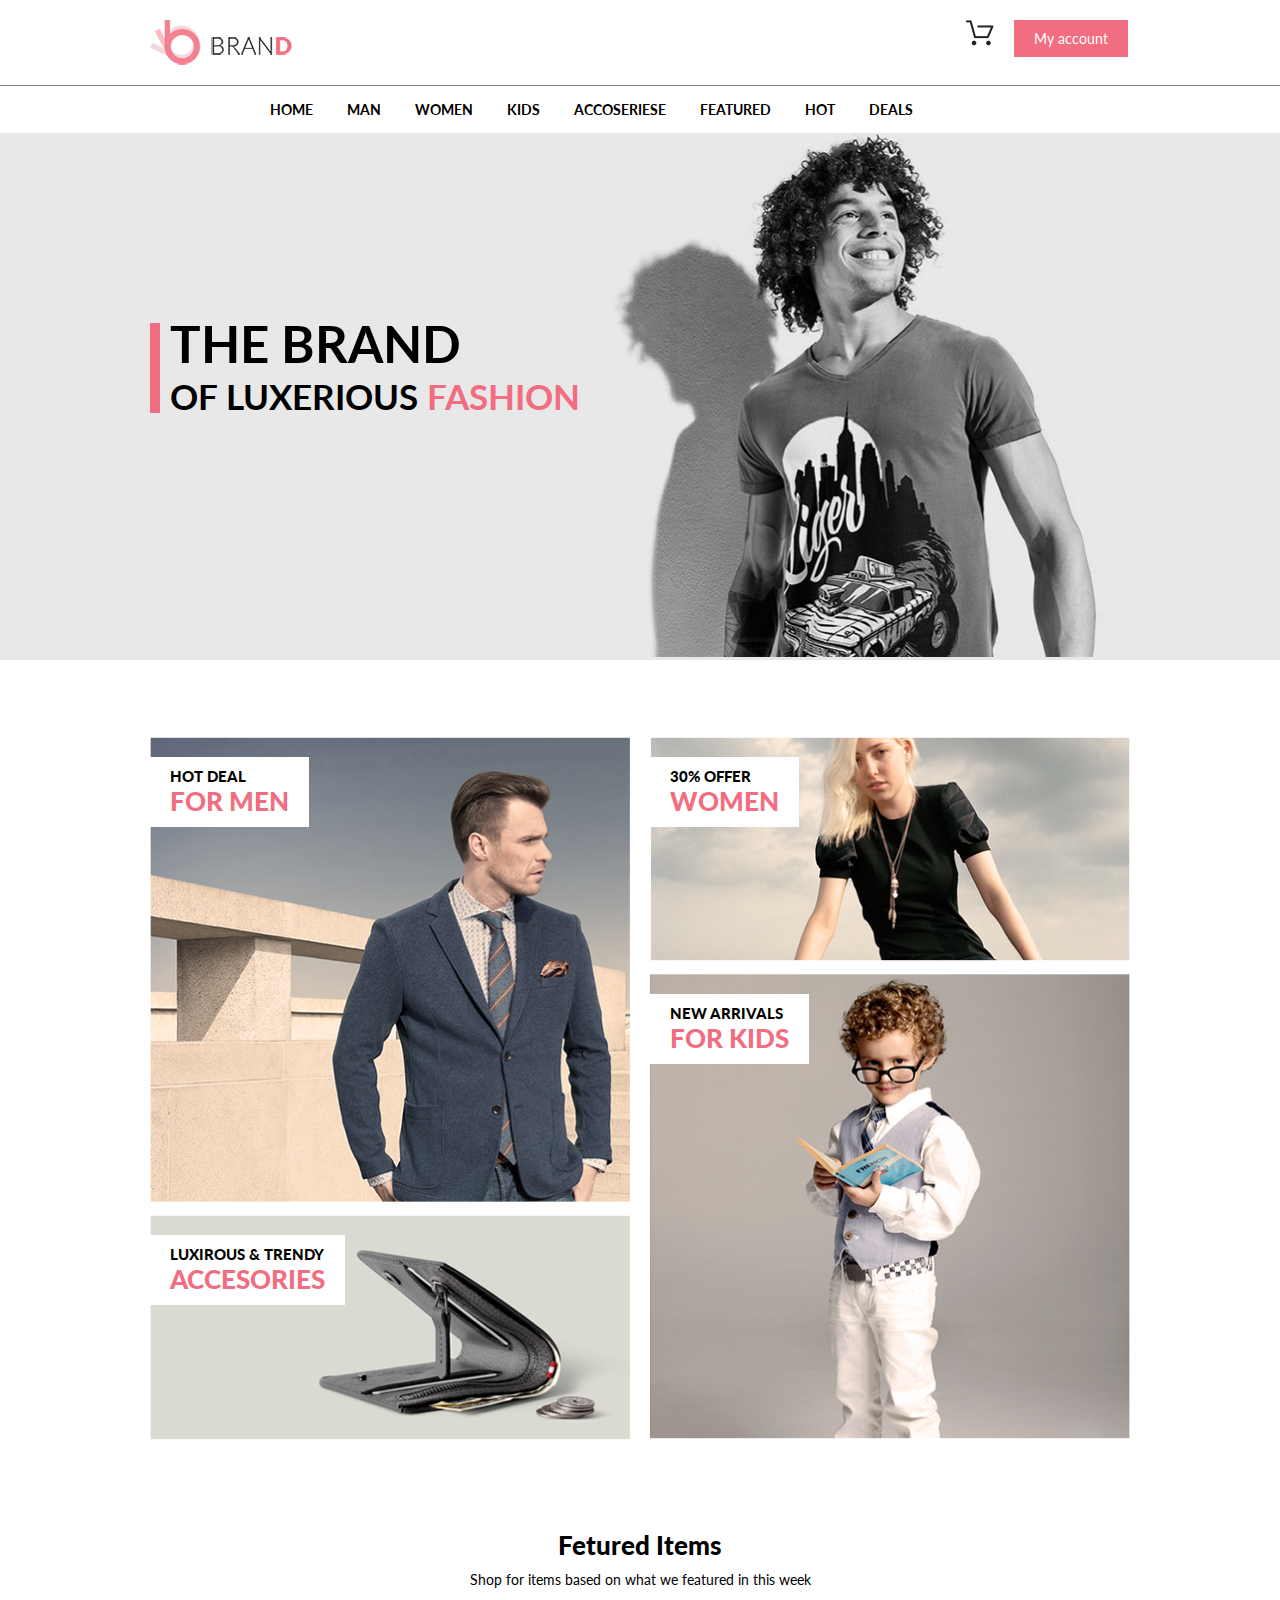
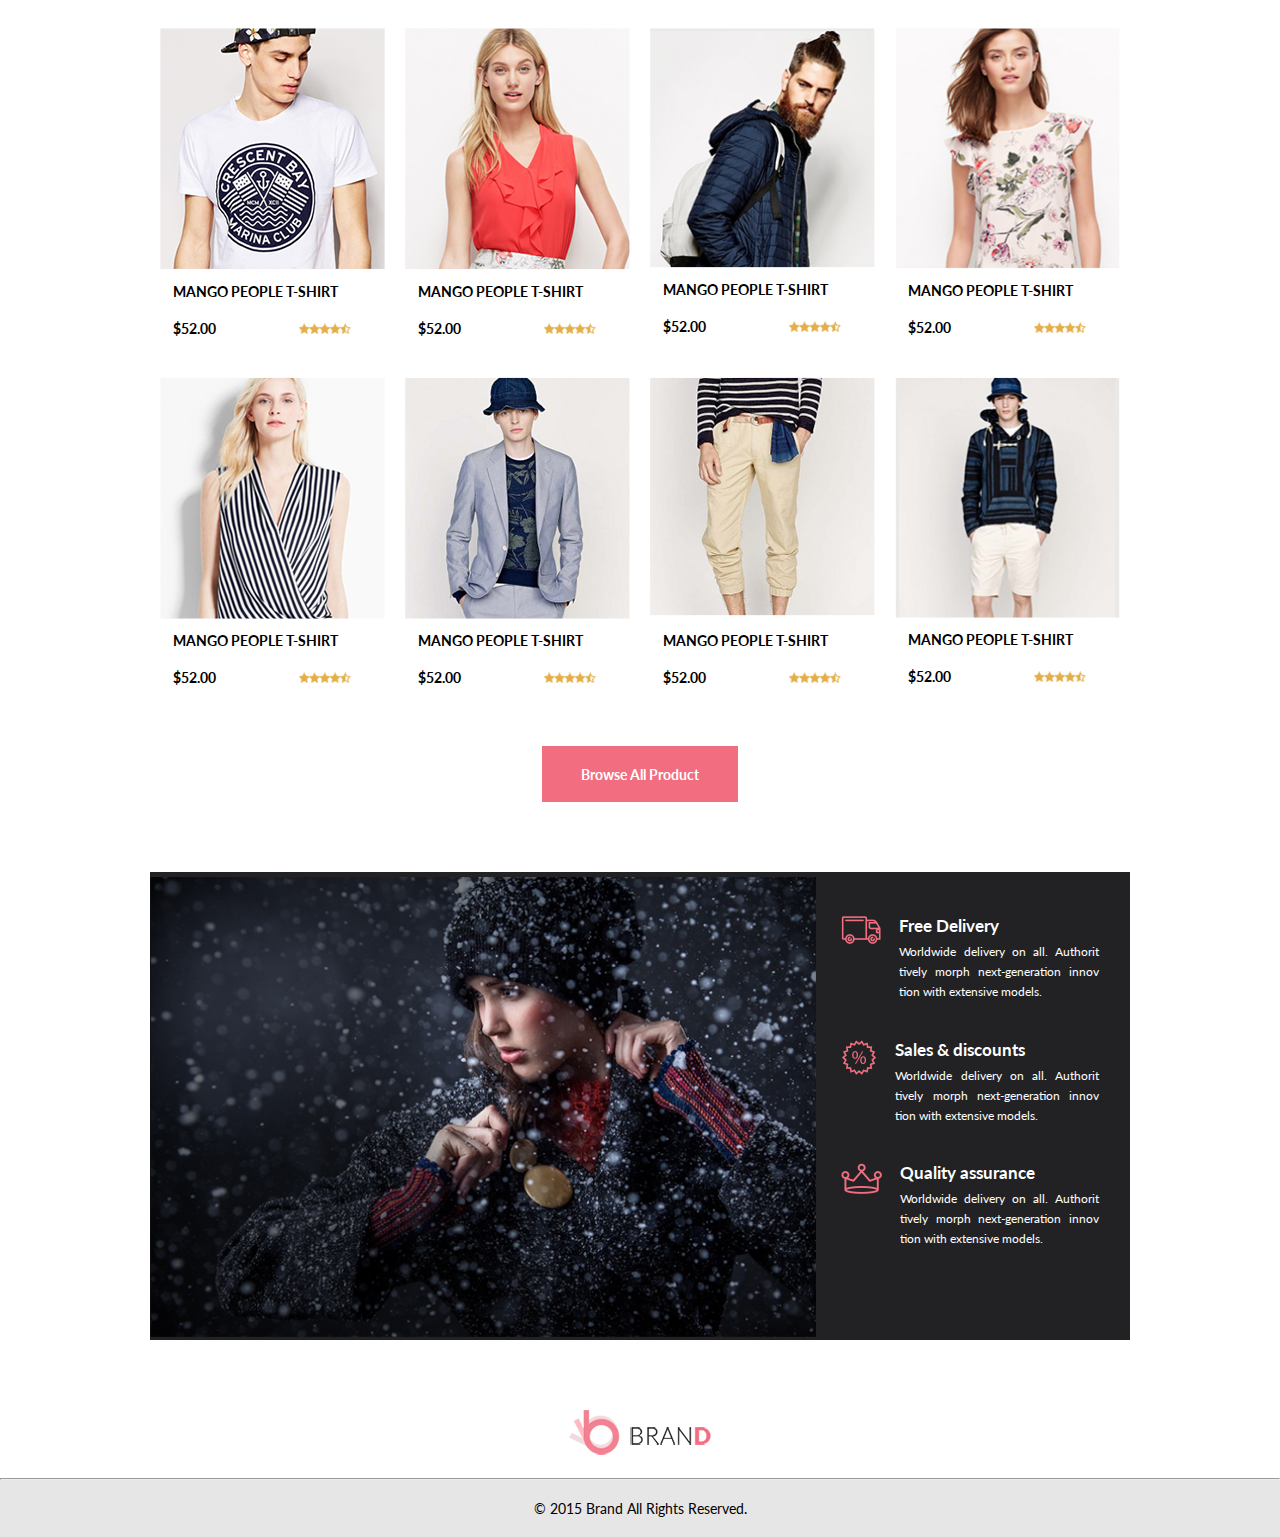
<file: index.html>
<!DOCTYPE html>
<html lang="en">

<head>
    <meta charset="UTF-8">
    <title>Shop</title>
    <link rel="stylesheet" href="common.css">



    <style>
        @import url('https://fonts.googleapis.com/css?family=Lato:400,700,900&subset=latin-ext');
    </style>
</head>

<body>

    <!–------------------ header ----------------–>

    <header>
        <section class="all">
            <span class="logo">
                <a href="index.html">
                    <img src="images/index/logo.png" alt="">
                </a>
            </span>
            <span style="display: flex">
                <section class="cart">
                    <a href="">
                        <img src="images/index/cart.png" alt="">
                    </a>
                </section>
                <section>
                    <span>
                        <a href="#">My account</a>
                    </span>
        </section>
        </span>
        </section>
    </header>

    <!–------------- nav ----------------–>

    <nav>
        <section class="nav">
            <ul>
                <a href="">
                    <li> Home </li>
                </a>
                <a href="">
                    <li> Man</li>
                </a>
                <a href="">
                    <li> Women </li>
                </a>
                <a href="">
                    <li> Kids </li>
                </a>
                <a href="">
                    <li> Accoseriese </li>
                </a>
                <a href="">
                    <li> Featured </li>
                </a>
                <a href="">
                    <li> Hot</li>
                </a>
                <a href="">
                    <li> Deals </li>
                </a>
            </ul>


        </section>
    </nav>
    <!–------------------ banner ----------------–>
    <section class="banner">
        <section id="banner">
            <img style="max-width: 100%" src="images/index/banner1.png" alt="">
            <section class="text">
                <section></section>
                <section>
                    <h2>
                        THE BRAND
                    </h2>
                    <p>OF LUXERIOUS
                        <span style="font-size: 35px;color: #f16d7f"> FASHION</span>
                    </p>
                </section>

            </section>
        </section>

    </section>

    <!–------------------gallery ----------------–>
    <article class="gallery">
        <section class="col">
            <section>

                <a href="">
                    <img src="images/index/col-1.png" alt="">
                </a>
                <span>
                    <p>
                        HOT DEAL
                    </p>
                    <p>FOR MEN</p>
                </span>
            </section>
            <section>
                <a href="">
                    <img src="images/index/col-2.png" alt="">
                </a>
                <span>
                    <p>LUXIROUS & trendy</p>
                    <p>ACCESORIES</p>
                </span>
            </section>

        </section>
        <section class="col">
            <section>
                <a href="">
                    <img src="images/index/col-3.png" alt="">
                </a>
                <span>
                    <p>30% offer</p>
                    <p>women</p>
                </span>
            </section>
            <section>
                <a href="">
                    <img src="images/index/col-4.png" alt="">
                </a>
                <span>
                    <p>new arrivals</p>
                    <p>FOR kids</p>
                </span>
            </section>
        </section>
    </article>
    <!–------------------ box ----------------–>
    <article class="box">
        <section class="box-text">
            <h2>Fetured Items</h2>
            <h3>Shop for items based on what we featured in this week</h3>
        </section>
        <section class="row">
            <section class="images">

                <img src="images/index/1.png" alt="">
                <section>
                    <h5>Mango People T-shirt</h5>
                    <div>
                        <span>$52.00</span>
                        <span>
                            <img src="images/index/star.png" alt="">
                        </span>
                    </div>
                </section>
            </section>
            <section class="images">

                <img src="images/index/2.png" alt="">
                <section>
                    <h5>Mango People T-shirt</h5>
                    <div>
                        <span>$52.00</span>
                        <span>
                            <img src="images/index/star.png" alt="">
                        </span>
                    </div>
                </section>
            </section>
            <section class="images">

                <img src="images/index/3.png" alt="">
                <section>
                    <h5>Mango People T-shirt</h5>
                    <div>
                        <span>$52.00</span>
                        <span>
                            <img src="images/index/star.png" alt="">
                        </span>
                    </div>
                </section>
            </section>
            <section class="images">

                <img src="images/index/4.png" alt="">
                <section>
                    <h5>Mango People T-shirt</h5>
                    <div>
                        <span>$52.00</span>
                        <span>
                            <img src="images/index/star.png" alt="">
                        </span>
                    </div>
                </section>
            </section>

        </section>

        <section class="row">
            <section class="images">

                <img src="images/index/5.png" alt="">
                <section>
                    <h5>Mango People T-shirt</h5>
                    <div>
                        <span>$52.00</span>
                        <span>
                            <img src="images/index/star.png" alt="">
                        </span>
                    </div>
                </section>
            </section>
            <section class="images">

                <img src="images/index/6.png" alt="">
                <section>
                    <h5>Mango People T-shirt</h5>
                    <div>
                        <span>$52.00</span>
                        <span>
                            <img src="images/index/star.png" alt="">
                        </span>
                    </div>
                </section>
            </section>
            <section class="images">

                <img src="images/index/7.png" alt="">
                <section>
                    <h5>Mango People T-shirt</h5>
                    <div>
                        <span>$52.00</span>
                        <span>
                            <img src="images/index/star.png" alt="">
                        </span>
                    </div>
                </section>
            </section>
            <section class="images">

                <img src="images/index/8.png" alt="">
                <section>
                    <h5>Mango People T-shirt</h5>
                    <div>
                        <span>$52.00</span>
                        <span>
                            <img src="images/index/star.png" alt="">
                        </span>
                    </div>
                </section>
            </section>

        </section>
        <section class="button">
            <a href="">Browse All Product</a>
        </section>

    </article>

    <!–------------------ ZZZZZZZZZZZZZZZZZ ----------------–>
    <section class="wrap">
        <div class="wrap-row">
            <div class="wrap-col-1">
                <img width="100%" src="images/index/poster.png" alt="">
            </div>
            <div class="wrap-col-2 right">
                <div class="aside">
                    <section class="bx">
                        <span>
                            <img src="images/index/icon-wrap1.png" alt="">
                        </span>
                        <span>
                            <h5>Free Delivery</h5>
                            <p>Worldwide delivery on all. Authorit tively morph next-generation innov tion with extensive models.</p>
                        </span>
                    </section>
                    <section class="bx">
                        <span>
                            <img src="images/index/icon-wrap2.png" alt="">
                        </span>
                        <span>
                            <h5>Sales & discounts</h5>
                            <p>Worldwide delivery on all. Authorit tively morph next-generation innov tion with extensive models.</p>
                        </span>
                    </section>
                    <section class="bx">
                        <span>
                            <img src="images/index/icon-wrap3.png" alt="">
                        </span>
                        <span>
                            <h5>Quality assurance</h5>
                            <p>Worldwide delivery on all. Authorit tively morph next-generation innov tion with extensive models.</p>
                        </span>
                    </section>
                </div>
            </div>

        </div>
    </section>






    <footer>
        <section class="logo">
            <a href="index.html">
                <img src="images/index/logo.png" alt="">
            </a>
        </section>
        <hr>
        <section class="footer">
            <span>
                © 2015 Brand All Rights Reserved.
            </span>

        </section>
    </footer>
</body>

</html>
</file>
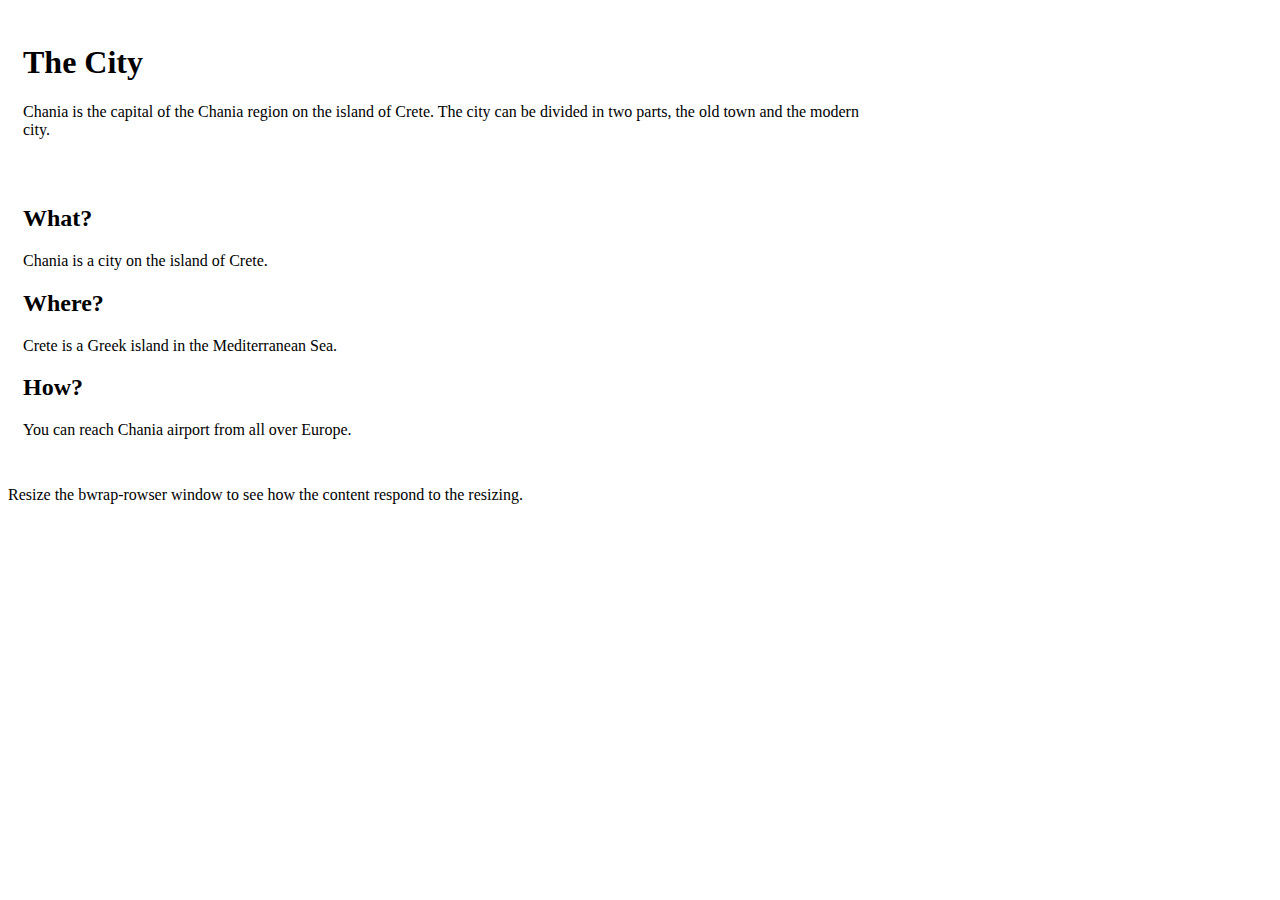
<file: test.html>
<!DOCTYPE html>
<html>

<head>
    <meta name="viewport" content="width=device-width, initial-scale=1.0">
    <style>
        .wrap-row::after {
            content: "";
            clear: both;
            display: block;
        }
        
        [class*="wrap-col-"] {
            float: left;
            padding: 15px;
        }
        /* For desktop: */
        
        .wrap-col-1 {
            width: 67%;
        }
        
        .wrap-col-2 {
            width: 33%;
        }
        
        @media only screen and (max-width: 768px) {
            /* For mobile phones: */
            [class*="wrap-col-"] {
                width: 100%;
            }
        }
    </style>
</head>

<body>

    <div class="wrap-row">

        <div class="wrap-col-1">
            <h1>The City</h1>
            <p>Chania is the capital of the Chania region on the island of Crete. The city can be divided in two parts, the old town and the modern city.</p>
        </div>

        <div class="wrap-col-2 right">
            <div class="aside">
                <h2>What?</h2>
                <p>Chania is a city on the island of Crete.</p>
                <h2>Where?</h2>
                <p>Crete is a Greek island in the Mediterranean Sea.</p>
                <h2>How?</h2>
                <p>You can reach Chania airport from all over Europe.</p>
            </div>
        </div>

    </div>

    <div class="footer">
        <p>Resize the bwrap-rowser window to see how the content respond to the resizing.</p>
    </div>

</body>

</html>
</file>
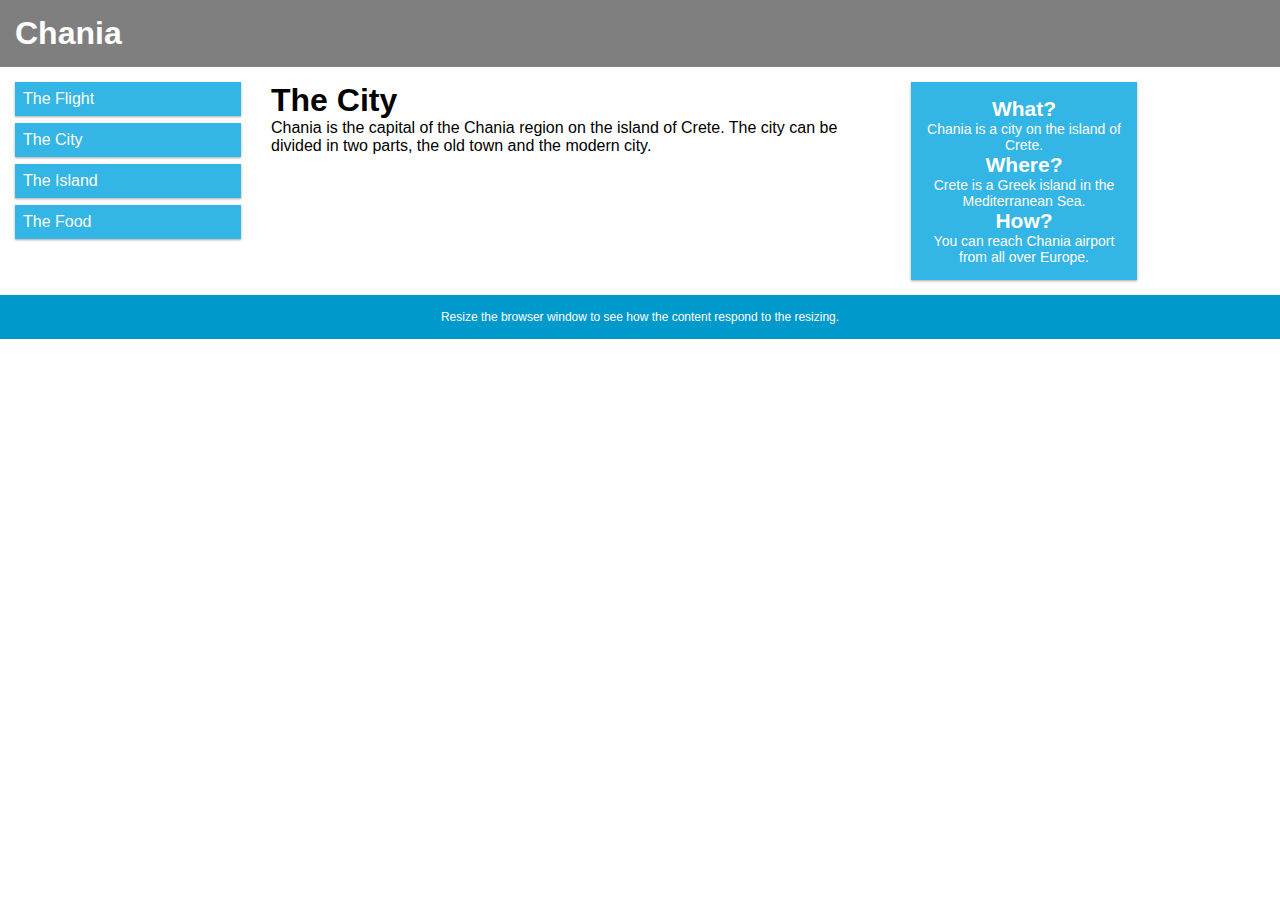
<file: images/i.html>
<!DOCTYPE html>
<html>

<head>
    <meta name="viewport" content="width=device-width, initial-scale=1.0">
    <style>
        * {
            box-sizing: border-box;
            margin: 0;
            padding: 0;
        }
        
        .row::after {
            content: "";
            clear: both;
            display: block;
        }
        
        [class*="col-"] {
            float: left;
            padding: 15px;
        }
        
        html {
            font-family: "Lucida Sans", sans-serif;
        }
        
        .header {
            background: rgba(0, 0, 0, 0.5);
            color: #ffffff;
            padding: 15px;
        }
        
        .menu ul {
            list-style-type: none;
            margin: 0;
            padding: 0;
        }
        
        .menu li {
            padding: 8px;
            margin-bottom: 7px;
            background-color: #33b5e5;
            color: #ffffff;
            box-shadow: 0 1px 3px rgba(0, 0, 0, 0.12), 0 1px 2px rgba(0, 0, 0, 0.24);
        }
        
        .menu li:hover {
            background-color: #0099cc;
        }
        
        .aside {
            background-color: #33b5e5;
            padding: 15px;
            color: #ffffff;
            text-align: center;
            font-size: 14px;
            box-shadow: 0 1px 3px rgba(0, 0, 0, 0.12), 0 1px 2px rgba(0, 0, 0, 0.24);
        }
        
        .footer {
            background-color: #0099cc;
            color: #ffffff;
            text-align: center;
            font-size: 12px;
            padding: 15px;
        }
        /* For desktop: */
        
        .col-1 {
            width: 8.33%;
        }
        
        .col-2 {
            width: 16.66%;
        }
        
        .col-3 {
            width: 20%;
        }
        
        .col-4 {
            width: 33.33%;
        }
        
        .col-5 {
            width: 41.66%;
        }
        
        .col-6 {
            width: 50%;
        }
        
        .col-7 {
            width: 58.33%;
        }
        
        .col-8 {
            width: 66.66%;
        }
        
        .col-9 {
            width: 75%;
        }
        
        .col-10 {
            width: 83.33%;
        }
        
        .col-11 {
            width: 91.66%;
        }
        
        .col-12 {
            width: 100%;
        }
        
        @media only screen and (max-width: 768px) {
            /* For mobile phones: */
            [class*="col-"] {
                width: 100%;
            }
        }
    </style>
</head>

<body>

    <div class="header">
        <h1>Chania</h1>
    </div>

    <div class="row">

        <div class="col-3 menu">
            <ul>
                <li>The Flight</li>
                <li>The City</li>
                <li>The Island</li>
                <li>The Food</li>
            </ul>
        </div>

        <div class="col-6">
            <h1>The City</h1>
            <p>Chania is the capital of the Chania region on the island of Crete. The city can be divided in two parts, the old town and the modern city.</p>
        </div>

        <div class="col-3 right">
            <div class="aside">
                <h2>What?</h2>
                <p>Chania is a city on the island of Crete.</p>
                <h2>Where?</h2>
                <p>Crete is a Greek island in the Mediterranean Sea.</p>
                <h2>How?</h2>
                <p>You can reach Chania airport from all over Europe.</p>
            </div>
        </div>

    </div>

    <div class="footer">
        <p>Resize the browser window to see how the content respond to the resizing.</p>
    </div>

</body>

</html>
</file>
<file: common.css>
* {
    margin: 0;
    padding: 0;
    font-size: 14px;
    box-sizing: border-box;
    font-family: Lato;
}

@font-face {
    font-family: 'Lato';
    src: url('font/Lato-Regular.ttf') format('ttf');
}

@font-face {
    font-family: 'as';
    src: url('font/Font\ Awesome\ 5\ Free-Regular-400.otf') format('otf');
}

@font-face {
    font-family: 'Latoblack';
    src: url('font/Lato-Black.ttf') format('ttf');
}

@font-face {
    font-family: 'Latobold';
    src: url('font/Lato-Bold.ttf') format('ttf');
}

body {
    max-width: 100%;
}


/*------------header------------*/

a {
    cursor: pointer;
    text-decoration: none;
    text-align: center;
}

header {
    border-bottom: grey solid 1px;
}

body .all {
    max-width: 980px;
    margin: 0 auto;
    display: flex;
}

header .all {
    height: 85px;
}

header .logo img {
    margin-top: 20px;
}

header .cart {
    display: block;
}

header span span a {
    display: block;
    padding: 10px 20px;
    background: #f16d7f;
    color: white;
    font-family: 'Lato', sans-serif;
    margin-left: 20px;
}

header span:nth-child(1) {
    width: 815px;
}

header span:nth-child(2) {
    padding-top: 20px;
}


/*----------nav---------*/

nav {
    max-width: 770px;
    margin: 0 auto;
}

nav li,
nav a {
    display: inline;
    list-style: none;
}

nav a {
    display: inline-block;
    color: black;
    text-transform: uppercase;
    font-family: 'Lato';
    font-weight: bold;
    padding: 15px 15px;
}

nav a:hover {
    color: #f16d7f;
}


/*----------footer---------*/

footer {
    background-color: #e6e6e6;
    text-align: center;
}

footer .logo {
    background: white;
    padding: 20px;
}

footer .footer {
    padding: 20px;
}


/*------------------------------------*/


/*-------------- banner --------------------*/

.banner,
.banner img {
    max-width: 2000px;
    margin: 0 auto;
    font-family: Lato;
}

.banner {
    background-color: #e8e8e8;
}

#banner {
    max-width: 980px;
    margin: 0 auto;
    position: relative;
}

.banner .text {
    display: flex;
    position: fixed;
    position: absolute;
    top: 0px;
    left: 0px;
    margin: 19.4% 0;
}


/*
.text>section:nth-child(1) {
    width: 10px;
    height: 90px;
    margin-right: 5px;
    background-color: #f16d7f;
    font-weight: bolder;
    margin-top: 15px;
}
*/

.text>section:nth-child(2) {
    padding-left: 10px;
    border-left: #f16d7f solid 10px;
    height: 90px;
}

.banner h2 {
    font-weight: bolder;
    font-size: 51px;
    line-height: 1;
    margin-top: -5px;
    margin-bottom: 10px
}

.banner p {
    font-size: 35px;
    font-weight: bolder;
    line-height: 1;
}


/*-------------- .gallery --------------------*/

.box-text {
    font-family: Lato;
}

.box-text h2 {
    font-weight: bolder;
    font-size: 26px;
    text-align: center;
    text-transform: initial;
    margin-bottom: 10px
}

.box-text h3 {
    font-size: 14px;
    text-align: center;
    text-transform: initial;
    margin-bottom: 40px;
    font-weight: normal;
}

.gallery {
    display: flex;
    max-width: 980px;
    margin: 0 auto;
    margin-top: 6%;
    margin-bottom: 6%;
}

.gallery>.col {
    max-width: 49%;
}

.gallery>.col:nth-child(2) {
    margin-left: 2%
}

.col img {
    max-width: 100%;
}

.col img:nth-child(1) {
    margin-bottom: 2%;
}

.col>section {
    transition: all .1s ease-in-out;
}

.col section:hover {
    transform: scale(1.02);
}

.col>section {
    max-width: 100%;
    position: relative;
    z-index: 2;
}

.col span {
    background-color: white;
    position: absolute;
    z-index: 1;
    top: 20px;
    left: 0px;
}

.col span p {
    margin: 0 20px;
    font-weight: bolder;
    text-transform: uppercase;
    font-weight: 900;
    font-family: Lato;
}

.col span p:nth-child(1) {
    padding-top: 10px;
    font-size: 15px;
    color: black;
}

.col span p:nth-child(2) {
    padding-bottom: 10px;
    font-size: 26px;
    color: #f16d7f
}


/*-------------- box --------------------*/

.box {
    max-width: 980px;
    margin: 0 auto;
    font-weight: bold;
    text-transform: uppercase;
    font-family: Lato;
}

.box .row {
    max-width: 980px;
    display: flex;
    margin-bottom: 30px;
}

.box .row .images {
    max-width: 23%;
    margin: 0 1%;
}

.box .row .images>img,
.box .row .images>section {
    max-width: 100%;
}

.box h5,
.box div {
    max-width: 100%;
    padding-top: 10px;
    padding-left: 13px;
    padding-right: 13px;
    padding-bottom: 10px;
}

.images {
    width: 50%;
    cursor: pointer;
}

.box h5 {
    font-size: 100%;
}

.box div span img {
    max-width: 27%;
}

.box div>span:nth-child(2) {
    color: #f16d7f;
    margin-left: 40%;
}

.box .images:hover {
    box-shadow: 0 0 5px grey;
}

.images {
    transition: all .2s ease-in-out;
}

.images:hover {
    transform: scale(1.005);
}

.button {
    padding-top: 20px;
    margin: 0 auto;
    width: 20%;
}

.button a {
    padding: 10%;
    background: #f16d7f;
    color: white;
    text-decoration: none;
    font-weight: bold;
    font-size: 14px;
    text-transform: initial;
    display: block;
    text-align: center;
}

.button a:hover {
    text-decoration: underline;
}


/*-------------- wrap --------------------*/

.wrap {
    background: #222224;
    max-width: 980px;
    margin: 0 auto;
    margin-top: 70px;
    margin-bottom: 50px;
}

.wrap-row::after {
    content: "";
    clear: both;
    display: block;
}

[class*="wrap-col-"] {
    float: left;
}


/* For desktop: */

.wrap-col-1 {
    width: 68%;
}

.wrap-col-1 img {
    margin-top: 5px;
}

.wrap-col-2 {
    width: 32%;
}

.bx {
    display: flex;
    margin-top: 12%;
    margin-left: 8%;
    margin-right: 10%;
    margin-bottom: 5%;
    line-height: 20px;
}

.wrap-col-2 .aside {
    padding-top: 2%;
}

.wrap-col-2 .aside .bx>span:nth-child(2) {
    margin-left: 7%;
}

.wrap-col-2 span {
    color: white;
    text-align: justify;
    font-family: Lato;
}

.wrap-col-2 span h5 {
    font-size: 17px;
    margin-bottom: 3%;
}

.wrap-col-2 span p {
    font-size: 12px;
}

@media only screen and (max-width: 899px) {
    /* For mobile phones: */
    [class*="wrap-col-"] {
        width: 100%;
    }
    [class*="wrap-col-1"] {
        position: relative;
    }
    [class*="wrap-col-2"] {
        position: absolute;
    }
    [class*="bx"] {
        margin-top: 6% !important;
        margin-left: 5% !important;
        margin-right: 5% !important;
        margin-bottom: 3% !important;
        line-height: 20px !important;
    }
    [class*="aside"] {
        padding-top: 1%;
    }
}

.bx {
    transition: all .2s ease-in-out;
}

.bx:hover {
    transform: scale(1.1);
    cursor: pointer;
}
</file>
